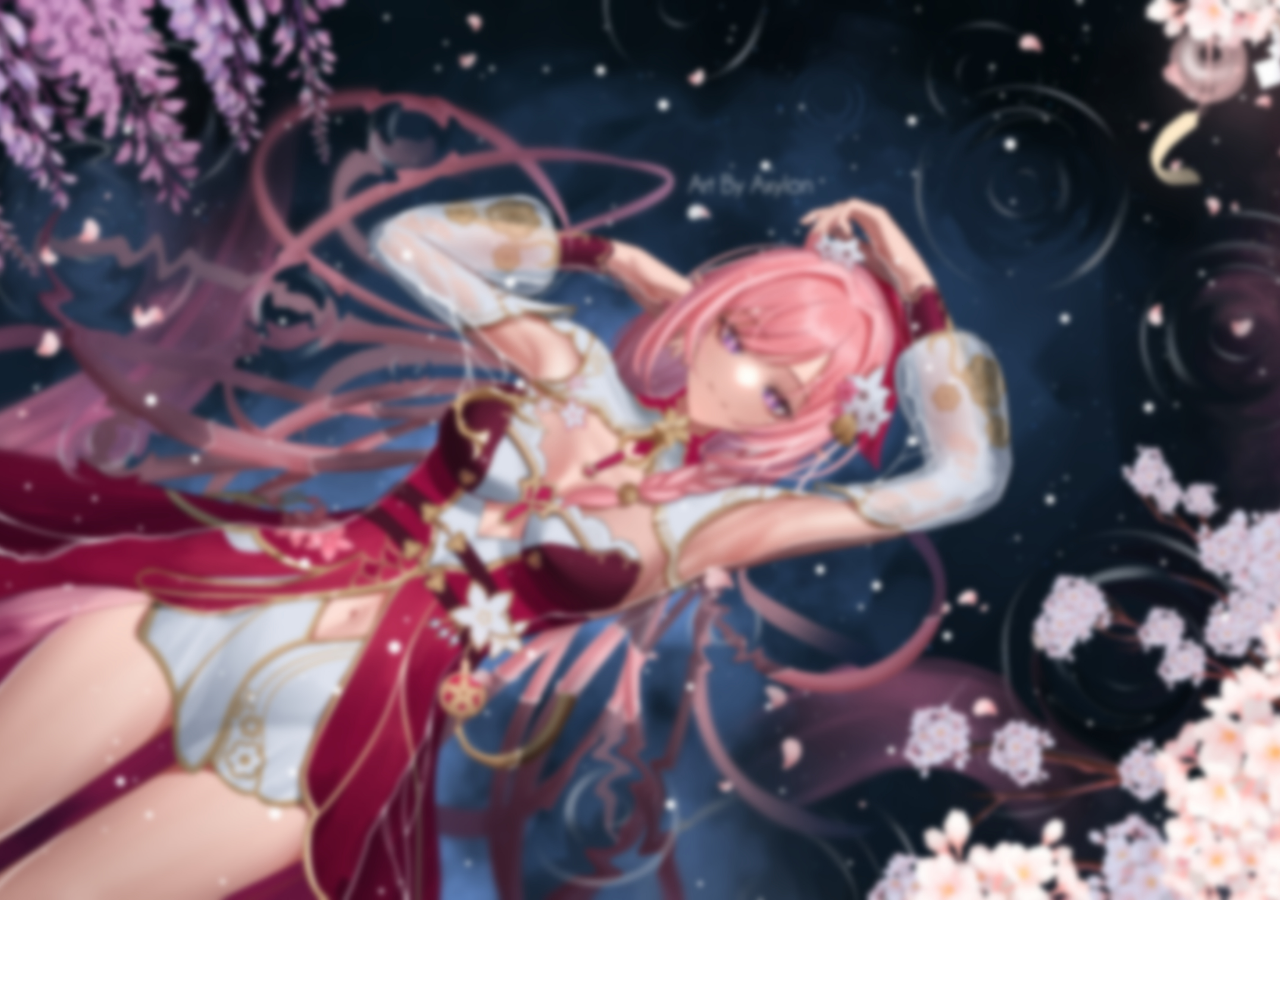
<file: index.html>
<!DOCTYPE html>
<html lang="en">
<head>
<meta charset="UTF-8">
<meta name="viewport" content="width=device-width, initial-scale=1.0">
<link rel="stylesheet" href="style.css">
<link rel="preconnect" href="https://fonts.googleapis.com">
<link rel="preconnect" href="https://fonts.gstatic.com" crossorigin>
<link href="https://fonts.googleapis.com/css2?family=Dosis:wght@200..800&family=Quicksand:wght@300..700&display=swap" rel="stylesheet">
<title>Axylon Commission's</title>
<style>
body {
    margin: 0;
    padding: 0;
    font-family: 'Quicksand', sans-serif;
    color: white;
    text-align: center;
    background: url('images/Elysia.jpg') no-repeat center center fixed;
    background-size: cover;
}

.overlay {
    background: rgba(0, 0, 0, 0.6);
    min-height: 100vh;
    display: flex;
    flex-direction: column;
    justify-content: space-between;
}

header {
    margin-top: 30px;
    padding-top: 50px;
}

button {
    width: 180px;
    letter-spacing: 4px;
    background-color: white;
    padding: 12px 12px;
    font-size: 16px;
    border: none;
    border-radius: 999px;
    cursor: pointer;
    transition: transform 0.2s ease; /** transform digunakan agar terdapat animasi dan tidak terlihat statik **/
    
}

.button-container {
    display: flex;
    gap: 20px;
    justify-content: center;
}
/** menggunakan button:hover agar pada saat button di hover maka akan ada animasi dan tidak terlihat statik **/
button:hover {
   transform: scale(1.1);
   box-shadow: 0 4px 12px rgba(0, 0, 0, 0.2);
}

h1 {
    font-family: 'Quicksand', sans-serif;
    color: white;
    text-align: center;
    font-size: 45px;
    letter-spacing: 10px;
    margin-bottom: 20px;
    font-weight: 100;
}

.profile-img {
    width: 250px;
    height: 250px;
    border-radius: 50%;
    object-fit: cover;
    margin: 20px auto;
    display: block;
}

.status {
    font-family: 'Quicksand', sans-serif;
    color: white;
    text-align: center;
    margin-top: 20px;
    font-size: 25px;
    line-height: 1.8;
    letter-spacing: 4px;
    font-weight: 300;
}

.contact {
    font-family: 'Quicksand', sans-serif;
    color: white;
    text-align: center;
    margin-top: 20px;
    font-size: 20px;
    line-height: 1.8;
    letter-spacing: 4px;
    font-weight: 300;
    padding-bottom: 10px
}

.open {
    font-family: 'Quicksand', sans-serif;
    text-align: center;
    color: #00FF00;
    letter-spacing: 6px;
}

footer {
    width: 100%;
    background-color: #111;
    color: white;
    text-align: center;
    padding: 15px 0;
}

footer .button-container {
    display: flex;
    justify-content: center;
    gap: 20px;
    text-align: center;
}
  
.social-button {
    text-decoration: none;
    color: #333;
    font-size: 18px;
    display: flex;
    align-items: center;
    gap: 8px;
}

footer img {
    margin-bottom: 8px;
    width: 30px;
    height: auto;
    text-align: center;
}

footer button {
    font-family: "Quicksand", sans-serif;
    font-weight: 400;
    font-size: 18px;
    width: 200px;
    letter-spacing: 2px;
    background-color: white;
    padding: 12px 24px;
    font-size: 16px;
    border: none;
    border-radius: 999px;
    cursor: pointer;
    transition: transform 0.2s ease;
}

/** menggunakan @media agar pada saat ditampilkan di layar yang berukuran kurang dari 600px atau layar yang kecil maka akan menampilkan tampilan yang berbeda **/
@media (max-width: 600px) {
    h1 {
        font-size: 24px;
    }

    .profile-img {
        width: 200px;
        height: 200px;
    }

    .button-container {
        flex-direction: column;
        align-items: center;
    }
  
    .button-container button {
        min-width: 200px;
        margin-bottom: 10px;
        border-radius: 999px;
        font-weight: 400;
        letter-spacing: 2px;
    }
      .status, .contact {
        font-size: 16px;
    }

    footer button {
        font-size: 22px;
    }
}
</style>
</head>
<body>
<div class="overlay">
  <header>
    <div class="button-container">
        <button>
            <a href="index.html" class="button">HOME</a>
        </button>
        <button>
            <a href="port.html" class="button">PORTFOLIO</a>
        </button>
        <button>
            <a href="#" class="button">TOS</a>
        </button>
    </div>
  </header>

<main>
    <h1>AXYLON<br>COMMISSION'S</h1>
    <img src="images/profile.jpg" alt="Profile" class="profile-img">
    <div class="status">
        Status:<br>
    </div>
    <div class="contact">
        Commissions: <span class="open">OPEN</span>
        <p>Mail: axylon.illust@gmail.com</p>
        <p>Discord: Axylon1</p>
    </div>
</main>

<footer>
    <p>Follow Me:</p>
    <div class="button-container">
        <button>
            <a href="https://www.instagram.com/axylon_" target="_blank" class="social-button">
                <img src="Icon/instagram-icon.svg" alt="Instagram" width="30" height="30">
                Instagram
            </a>
        </button>
        <button>
            <a href="https://www.pixiv.net/en/users/28261692" target="_blank" class="social-button">
                <img src="Icon/pixiv-icon.svg" alt="Pixiv" width="30" height="30">
                Pixiv
            </a>
        </button>
        <button>
            <a href="https://x.com/Axylon1" target="_blank" class="social-button">
                <img src="Icon/twitter-icon.svg" alt="Twitter" width="30" height="30">
                Twitter
            </a>
        </button>
    </div>
</footer>
</div>
</body>
</html>
</file>
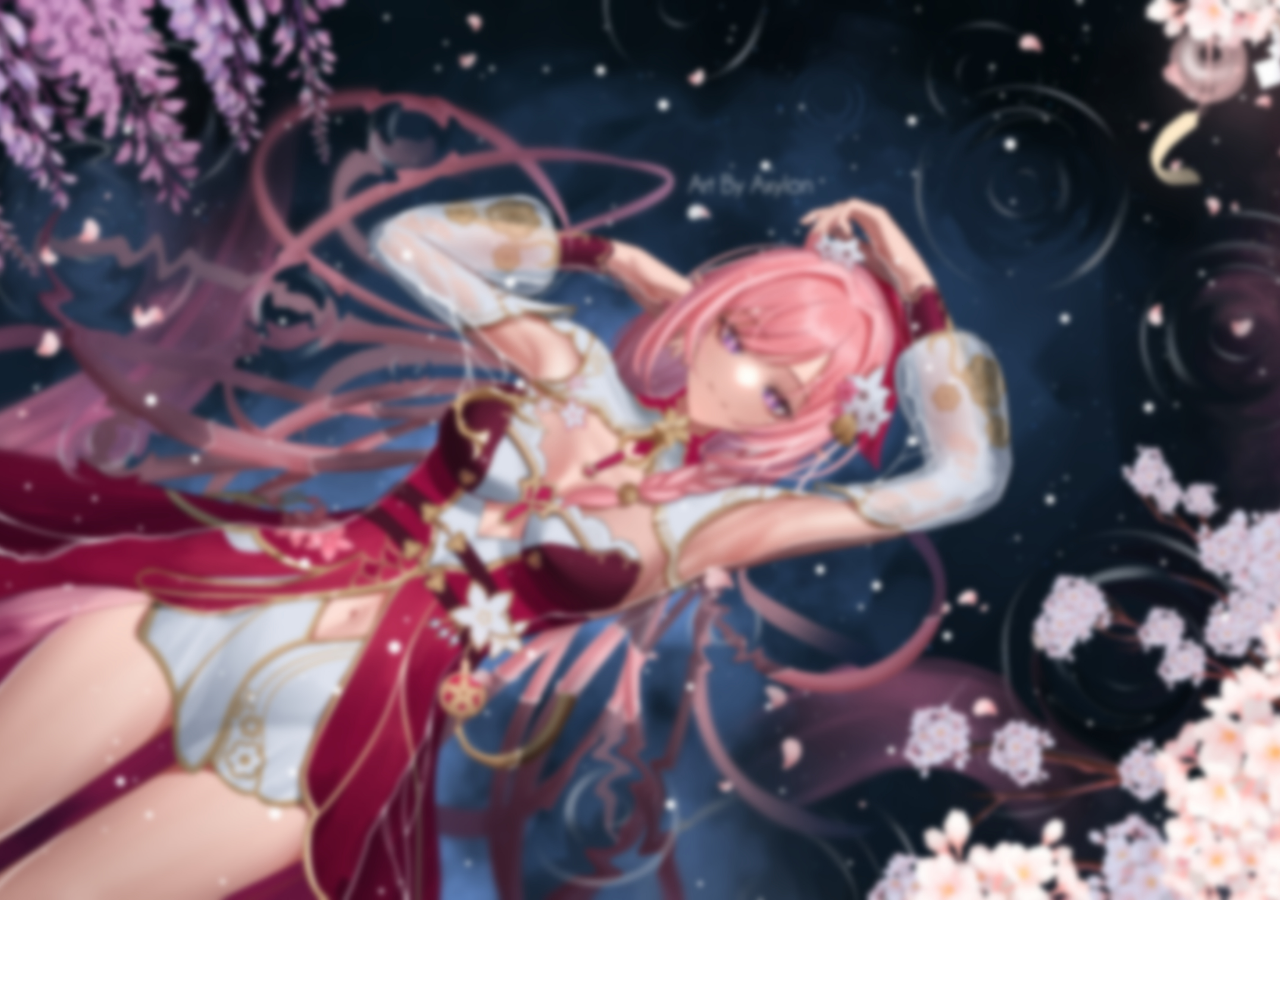
<file: index1.html>
<!DOCTYPE html>
<html lang="en">
<head>
<meta charset="UTF-8">
<meta name="viewport" content="width=device-width, initial-scale=1.0">
<link rel="stylesheet" href="style.css">
<link rel="preconnect" href="https://fonts.googleapis.com">
<link rel="preconnect" href="https://fonts.gstatic.com" crossorigin>
<link href="https://fonts.googleapis.com/css2?family=Dosis:wght@200..800&family=Quicksand:wght@300..700&display=swap" rel="stylesheet">
<title>Axylon Commission's</title>
<style>
body {
    margin: 0;
    padding: 0;
    font-family: 'Quicksand', sans-serif;
    color: white;
    text-align: center;
    background: url('images/Elysia.jpg') no-repeat center center fixed;
    background-size: cover;
}

.overlay {
    background: rgba(0, 0, 0, 0.6);
    min-height: 100vh;
    display: flex;
    flex-direction: column;
    justify-content: space-between;
}

header {
    margin-top: 30px;
    padding-top: 50px;
}

button {
    width: 180px;
    letter-spacing: 4px;
    background-color: white;
    padding: 12px 12px;
    font-size: 16px;
    border: none;
    border-radius: 999px;
    cursor: pointer;
    transition: transform 0.2s ease; /** transform digunakan agar terdapat animasi dan tidak terlihat statik **/
    
}

.button-container {
    display: flex;
    gap: 20px;
    justify-content: center;
}
/** menggunakan button:hover agar pada saat button di hover maka akan ada animasi dan tidak terlihat statik **/
button:hover {
   transform: scale(1.1);
   box-shadow: 0 4px 12px rgba(0, 0, 0, 0.2);
}

h1 {
    font-family: 'Quicksand', sans-serif;
    color: white;
    text-align: center;
    font-size: 45px;
    letter-spacing: 10px;
    margin-bottom: 20px;
    font-weight: 100;
}

.profile-img {
    width: 250px;
    height: 250px;
    border-radius: 50%;
    object-fit: cover;
    margin: 20px auto;
    display: block;
}

.status {
    font-family: 'Quicksand', sans-serif;
    color: white;
    text-align: center;
    margin-top: 20px;
    font-size: 25px;
    line-height: 1.8;
    letter-spacing: 4px;
    font-weight: 300;
}

.contact {
    font-family: 'Quicksand', sans-serif;
    color: white;
    text-align: center;
    margin-top: 20px;
    font-size: 20px;
    line-height: 1.8;
    letter-spacing: 4px;
    font-weight: 300;
    padding-bottom: 10px
}

.open {
    font-family: 'Quicksand', sans-serif;
    text-align: center;
    color: #00FF00;
    letter-spacing: 6px;
}

footer {
    width: 100%;
    background-color: #111;
    color: white;
    text-align: center;
    padding: 15px 0;
}

footer .button-container {
    display: flex;
    justify-content: center;
    gap: 20px;
    text-align: center;
}
  
.social-button {
    text-decoration: none;
    color: #333;
    font-size: 18px;
    display: flex;
    align-items: center;
    gap: 8px;
}

footer img {
    margin-bottom: 8px;
    width: 30px;
    height: auto;
    text-align: center;
}

footer button {
    font-family: "Quicksand", sans-serif;
    font-weight: 400;
    font-size: 18px;
    width: 200px;
    letter-spacing: 2px;
    background-color: white;
    padding: 12px 24px;
    font-size: 16px;
    border: none;
    border-radius: 999px;
    cursor: pointer;
    transition: transform 0.2s ease;
}

/** menggunakan @media agar pada saat ditampilkan di layar yang berukuran kurang dari 600px atau layar yang kecil maka akan menampilkan tampilan yang berbeda **/
@media (max-width: 600px) {
    h1 {
        font-size: 24px;
    }

    .profile-img {
        width: 200px;
        height: 200px;
    }

    .button-container {
        flex-direction: column;
        align-items: center;
    }
  
    .button-container button {
        min-width: 200px;
        margin-bottom: 10px;
        border-radius: 999px;
        font-weight: 400;
        letter-spacing: 2px;
    }
      .status, .contact {
        font-size: 16px;
    }

    footer button {
        font-size: 22px;
    }
}
</style>
</head>
<body>
<div class="overlay">
  <header>
    <div class="button-container">
        <button>
            <a href="index.html" class="button">HOME</a>
        </button>
        <button>
            <a href="portfolio.html" class="button">PORTFOLIO</a>
        </button>
        <button>
            <a href="#" class="button">TOS</a>
        </button>
    </div>
  </header>

<main>
    <h1>AXYLON<br>COMMISSION'S</h1>
    <img src="images/profile.jpg" alt="Profile" class="profile-img">
    <div class="status">
        Status:<br>
    </div>
    <div class="contact">
        Commissions: <span class="open">OPEN</span>
        <p>Mail: axylon.illust@gmail.com</p>
        <p>Discord: Axylon1</p>
    </div>
</main>

<footer>
    <p>Follow Me:</p>
    <div class="button-container">
        <button>
            <a href="https://www.instagram.com/axylon_" target="_blank" class="social-button">
                <img src="Icon/instagram-icon.svg" alt="Instagram" width="30" height="30">
                Instagram
            </a>
        </button>
        <button>
            <a href="https://www.pixiv.net/en/users/28261692" target="_blank" class="social-button">
                <img src="Icon/pixiv-icon.svg" alt="Pixiv" width="30" height="30">
                Pixiv
            </a>
        </button>
        <button>
            <a href="https://x.com/Axylon1" target="_blank" class="social-button">
                <img src="Icon/twitter-icon.svg" alt="Twitter" width="30" height="30">
                Twitter
            </a>
        </button>
    </div>
</footer>
</div>
</body>
</html>
</file>
<file: style.css>
body {
    background-image: url(images/Elysia.jpg);
    background-size: cover;
    background-repeat: no-repeat;
    background-position: center center;
    background-attachment: fixed;
    height: 100vh;
}

html,body {
    height: 100%;
    margin: 0;
    padding: 0;
    font-family: "Quicksand", sans-serif;
    font-weight: 400;
    letter-spacing: 2px;
    color: white;
}

h1 {
    font-size: 40px;
    font-family: "Dosis", sans-serif;
    font-weight: 300;
    letter-spacing: 6px;
    color: white;
}

h2 {
    font-family: "Quicksand", sans-serif;
    font-weight: 400;
    letter-spacing: 4px;
    color: white;
    text-align:center center;
}

a {
    color:#547792;
    text-decoration: none;
    font-weight: 500;
}

h3 {
    font-family: "Quicksand", sans-serif;
    font-weight: 400;
    letter-spacing: 2px;
}

img {
    padding-top:10px;
    width: 80%;
    max-width: 400px;
    height: auto;
}

.image{
    padding-top: 10px;
}

.image-container {
    grid-template-columns: repeat(auto-fill, minmax(300px, 1fr));
    gap: 30px; 
    width: 100%;
    max-width: 1100px;
    height: auto;
    display: grid;
    text-align: center;
    padding: 10px;
    background-color: rgba(35, 35, 35, 0.4);

}
.overlay {
    position: absolute;
    top: 0;
    left: 0;
    min-height: 100%;
    width: 100%;
    background-color: rgba(0, 0, 0, 0.5);
    z-index: 1;
    display: flex;
    flex-direction: column;
    align-items: center;
    box-sizing: border-box;
    animation: fadeUp 1s ease-out forwards;
    opacity: 0; 
}

@keyframes fadeUp {
    from {
      transform: translateY(40px);
      opacity: 0;
    }
    to {
      transform: translateY(0);
      opacity: 1;
    }
}
  
  .fade-up {
    animation: fadeUp 1s ease-out forwards;
    opacity: 0; 
}

@media screen and (max-width: 600px) {
    .button-container {
        flex-direction: column;
        align-items: center;
    }
  
    .button-container button {
        min-width: 200px;
        margin-bottom: 10px;
        border-radius: 999px;
        font-weight: 400;
        letter-spacing: 2px;
    }
}

button {
    width: 180px;
    letter-spacing: 4px;
    background-color: white;
    padding: 12px 12px;
    font-size: 16px;
    border: none;
    border-radius: 999px;
    cursor: pointer;
    transition: transform 0.2s ease;
    
}

button:hover {
   transform: scale(1.1);
   box-shadow: 0 4px 12px rgba(0, 0, 0, 0.2);
}

.button-container {
    display: flex;
    gap: 20px;
    justify-content: center;
    padding-bottom: 10px;
}
footer {
    width: 100%;
    background-color: #111;
    color: white;
    text-align: center;
    padding: 15px 0;
}
  
footer .button-container {
    display: flex;
    justify-content: center;
    gap: 20px;
    text-align: center;
}
  
.social-button {
    text-decoration: none;
    color: #333;
    font-size: 18px;
    display: flex;
    align-items: center;
    gap: 8px;
}

footer img {
    margin-bottom: 8px;
    width: 30px;
    height: auto;
    text-align: center;
}

footer button {
    font-family: "Quicksand", sans-serif;
    font-weight: 400;
    font-size: 18px;
    width: 200px;
    letter-spacing: 2px;
    background-color: white;
    padding: 12px 24px;
    font-size: 16px;
    border: none;
    border-radius: 999px;
    cursor: pointer;
    transition: transform 0.2s ease;
}
</file>
